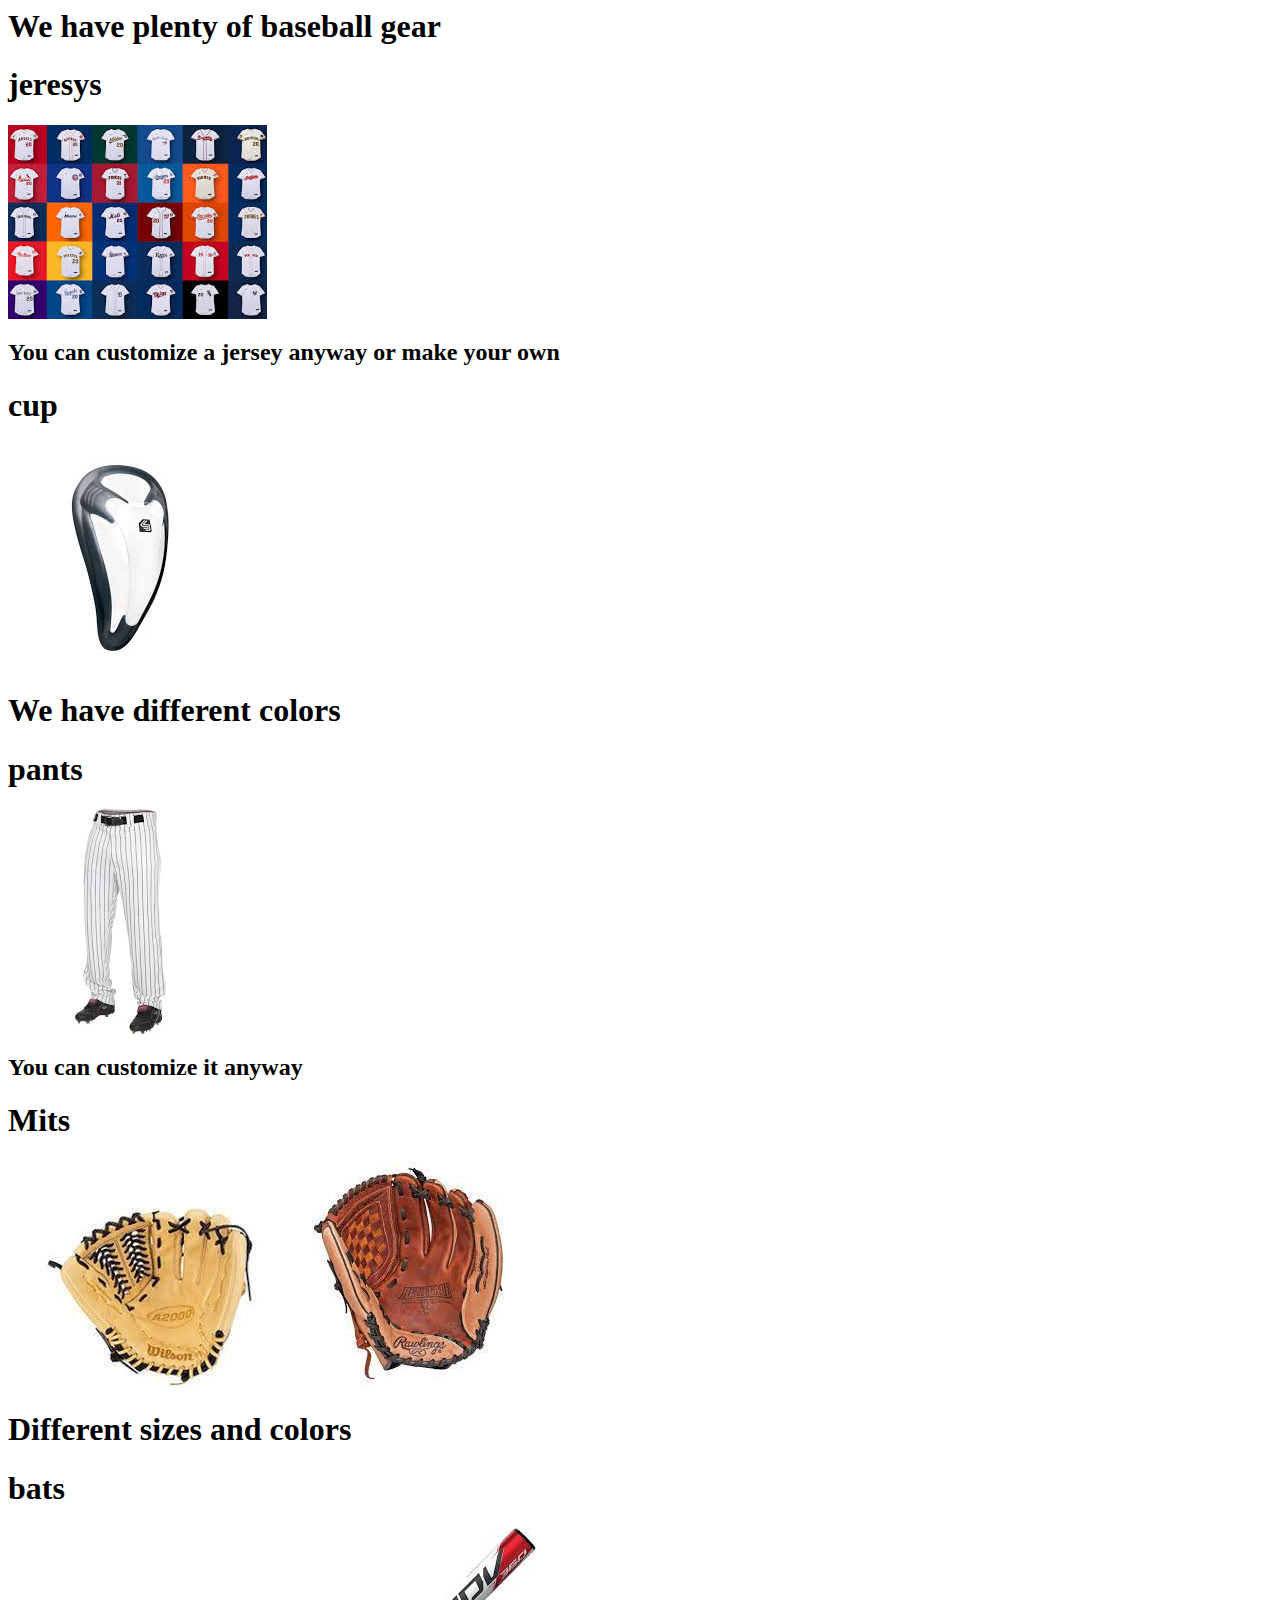
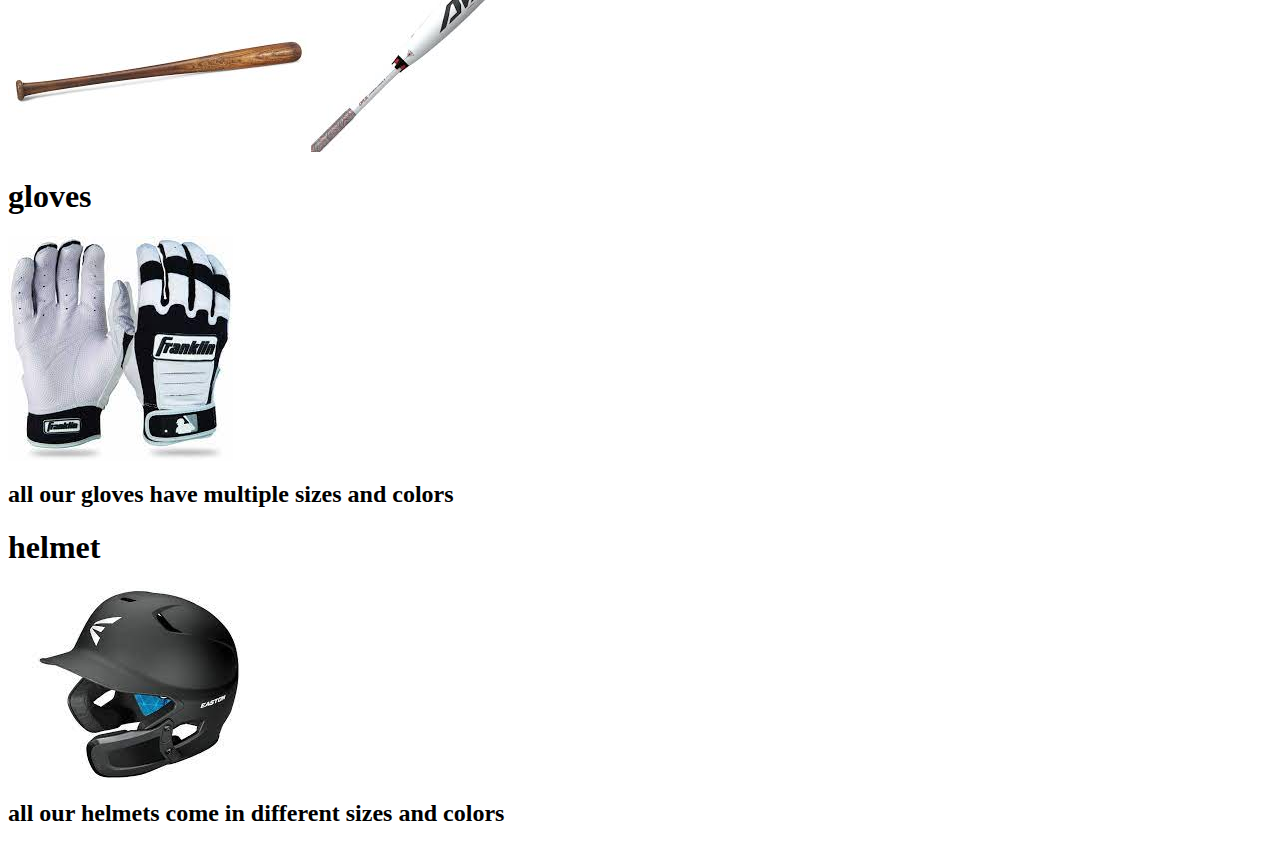
<file: baseball.html>
<html>

<head>
    <title>
        Baseball
    </title>
</head>

<body>
    <h1 class="centered">
        We have plenty of baseball gear
    </h1>
    <h1> jeresys </h1>
   <img src="Images/base jer.jpg" alt="">
   <h2>You can customize a jersey anyway or make your own</h2>


    <h1> cup </h1>
    <img src="Images/cup.jpg" alt="">
    <h1> We have different colors</h1>


    <h1> pants </h1>
    <img src="Images/base pants.jpg" alt="">

    <h2> You can customize it anyway</h2>


    <h1> Mits</h1>
   <img src="Images/mitt 1.jpg" alt="">
   <img src="Images/mitt 2.jpg" alt=""> 
   <h1>Different sizes and colors</h1>

   <h1>bats</h1>
   <img src="Images/wood.jpg" alt="">
    <img src="Images/metal.jpg" alt="">
    

    <h1>gloves</h1>
    <img src="Images/bb gloves.jpg" alt="">
    <h2>all our gloves have multiple sizes and colors</h2>


    <h1>helmet</h1>
    <img src="Images/bb helmet.jpg" alt="">
    <h2>all our helmets come in different sizes and colors</h2>










</html>
</file>
